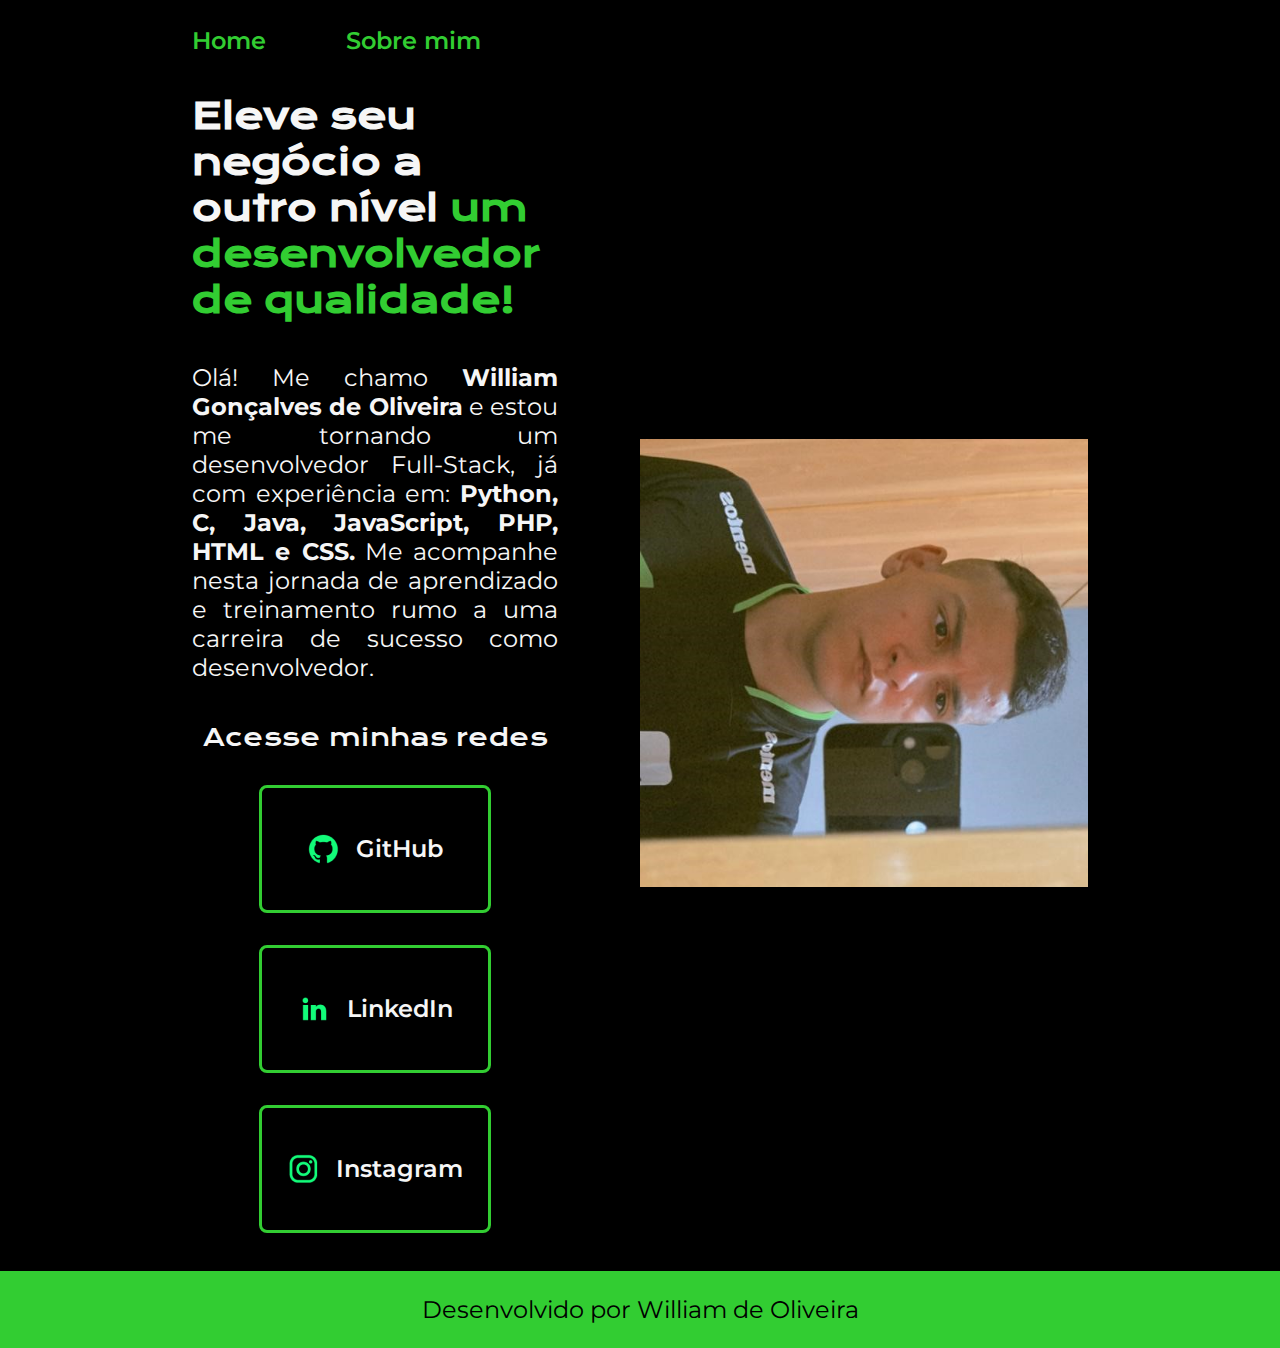
<file: html-css/index.html>
<!DOCTYPE html>
<html lang="pt-br">
    <head>
    <meta charset="UTF-8" />
    <meta http-equiv="X-UA-Compatible" content="IE-edge">
    <meta name="viewport" content="width=device-width, initial-scale=1.0">
        <title>Portfólio</title>
        <link rel="stylesheet" href="./estilos/style.css">
    </head>
    <body>
        <header class="cabecalho">
            <nav class="cabecalho__menu">
                <a class="cabecalho__menu__link" href="index.html">Home</a>
                <a class="cabecalho__menu__link" href="about.html">Sobre mim</a>
            </nav>
        </header>
            <main class="apresentacao">
                <section class="apresentacao__conteudo">
                    <h1 class="apresentacao__titulo">Eleve seu negócio a outro nível <strong class="titulo-destaque">um desenvolvedor de qualidade!</strong></h1>
                    <p class="apresentacao__texto">Olá! Me chamo <strong>William Gonçalves de Oliveira</strong> e estou me tornando um desenvolvedor Full-Stack, já com experiência em: <strong>Python, C, Java, JavaScript, PHP, HTML e CSS.</strong> Me acompanhe nesta jornada de aprendizado e treinamento rumo a uma carreira de sucesso como desenvolvedor.</p>
                    <div class="botoes">
                        <h2 class="botoes__subtitulo">Acesse minhas redes</h2>
                        <a class="botoes__links" href="https://github.com/huntzzxx"><img src="./img/github.png">GitHub </a>
                        <a class="botoes__links" href="https://www.linkedin.com/in/william-de-oliveira-409337235/"><img src="./img/linkedin.png">LinkedIn</a>
                        <a class="botoes__links" href="https://instagram.com/willeumesmo"><img src="./img/instagram.png">Instagram</a>
                    </div>
                </section>
                <img class="apresentacao__imagem" src="./img/william.jpg" alt="Foto do William">
            </main>
            <footer class="rodape">
                <p>Desenvolvido por William de Oliveira</p>
            </footer>
    </body>
</html>
</file>
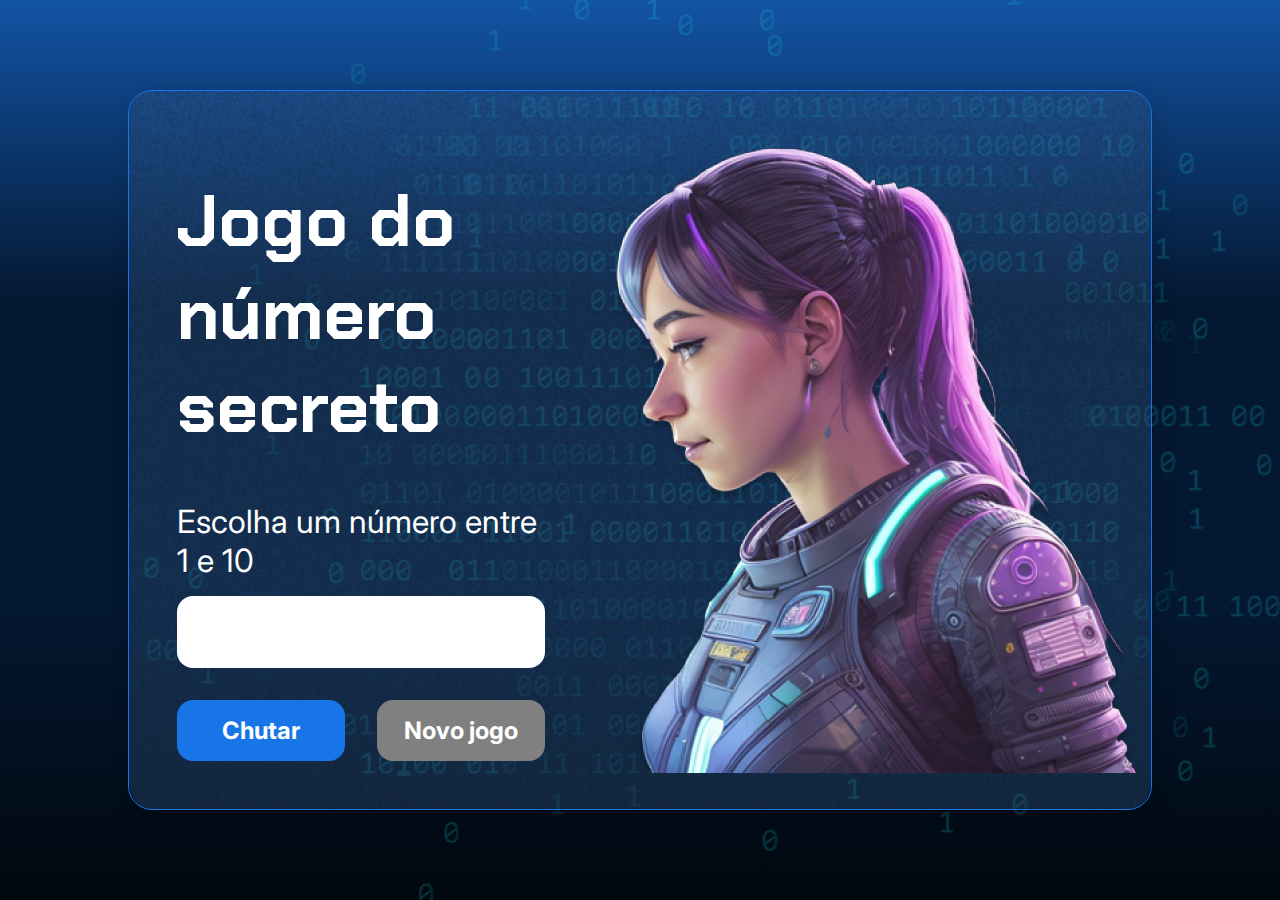
<file: numero-secreto/index.html>
<!DOCTYPE html>
<html lang="pt-br">

<head>
    <meta charset="UTF-8">
    <meta name="viewport" content="width=device-width, initial-scale=1.0">
    <script src="https://code.responsivevoice.org/responsivevoice.js"></script>
    <link rel="preconnect" href="https://fonts.googleapis.com">
    <link rel="preconnect" href="https://fonts.gstatic.com" crossorigin>
    <link href="https://fonts.googleapis.com/css2?family=Chakra+Petch:wght@700&family=Inter:wght@400;700&display=swap"
        rel="stylesheet">
    <link rel="stylesheet" href="style.css">
    <title>JS Game</title>
</head>

<body>

    <div class="container">
        <div class="container__conteudo">
            <div class="container__informacoes">
                <div class="container__texto">
                    <h1></h1>
                    <p class="texto__paragrafo"></p>
                </div>
                <input type="number" min="1" max="100" class="container__input">
                <div class="chute container__botoes">
                    <button onclick="verificarChute()" class="container__botao">Chutar</button>
                    <button onclick="reiniciarJogo()" id="reiniciar" class="container__botao" disabled>Novo jogo</button>
                </div>
            </div>
            <img src="./img/ia.png" alt="Uma pessoa olhando para a esquerda" class="container__imagem-pessoa" />
        </div>
    </div>




    <script src="app.js" defer></script>
</body>

</html>
</file>
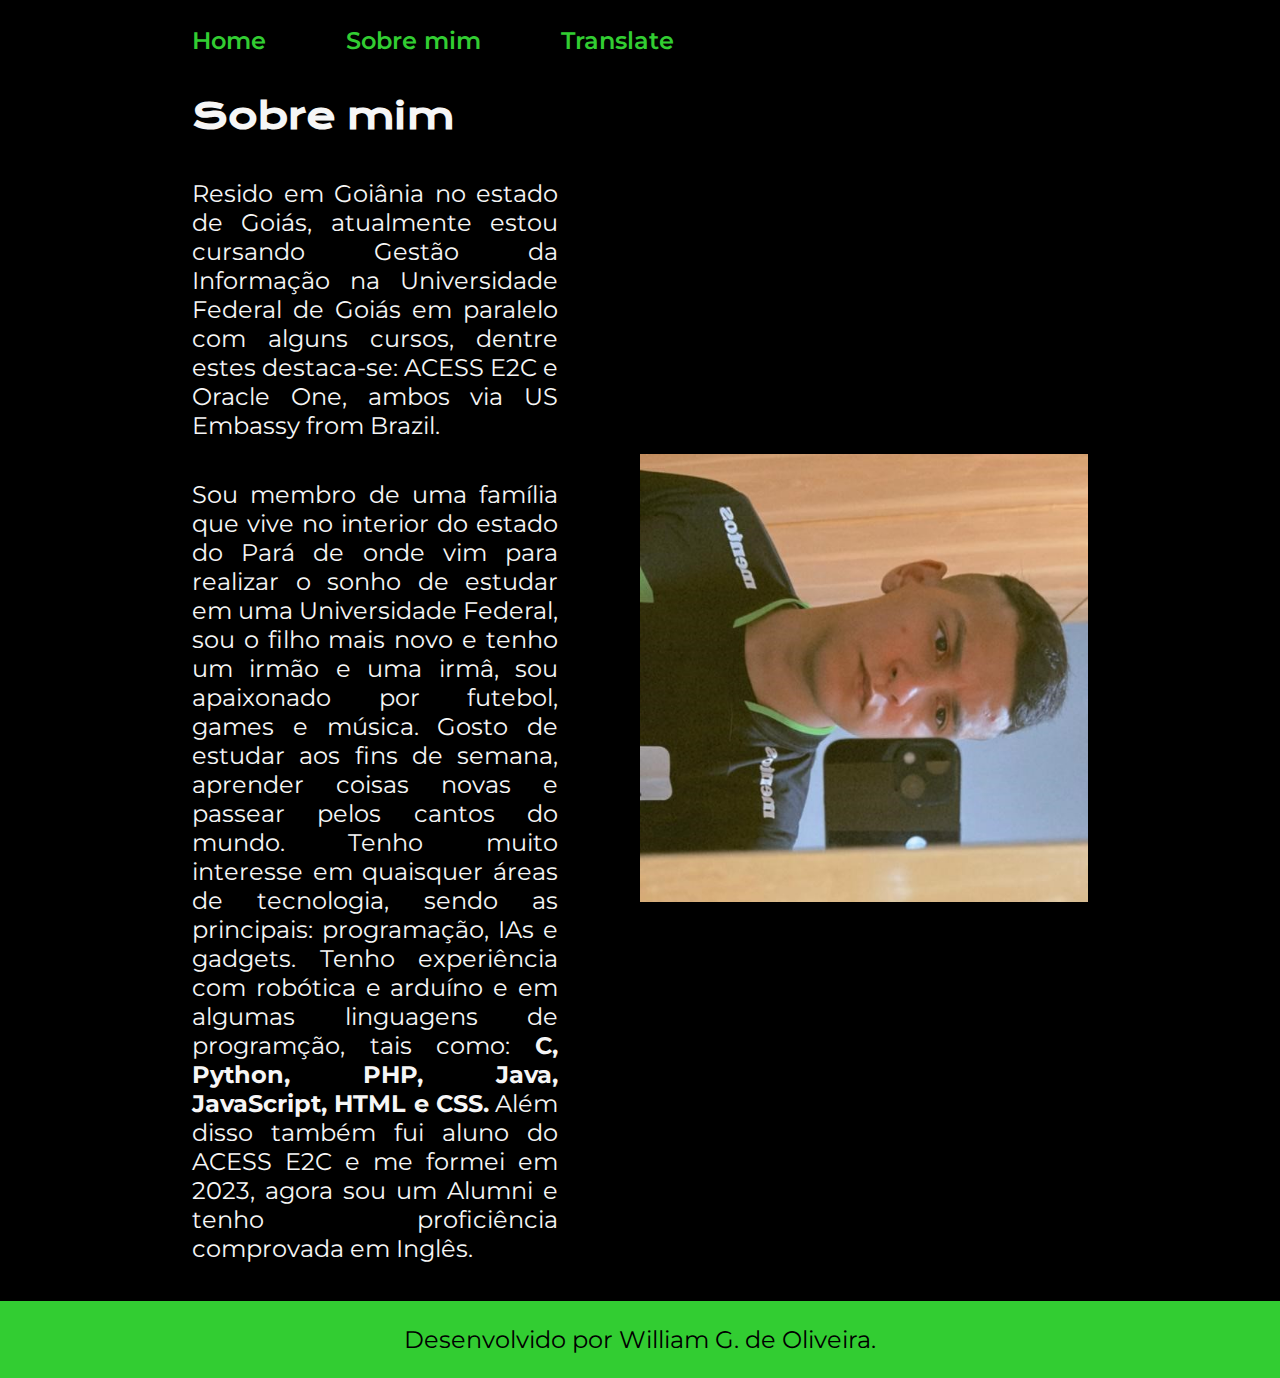
<file: html-css/about.html>
<!DOCTYPE html>
<html lang="pt-br">
<head>
    <meta charset="UTF-8">
    <meta name="viewport" content="width=device-width, initial-scale=1.0">
    <title>Sobre mim</title>
    <link rel="stylesheet" href="./estilos/style.css">
</head>
<body>
    <header class="cabecalho">
            <nav class="cabecalho__menu">
                <a class="cabecalho__menu__link" href="index.html">Home</a>
                <a class="cabecalho__menu__link" href="about.html">Sobre mim</a>
                <a class="cabecalho__menu__link" href="en_about.html">Translate</a>
            </nav>
    </header>
    <main class="apresentacao">
        <section class="apresentacao__conteudo">
            <h1 class="apresentacao__titulo">Sobre mim</h1>
            <p class="apresentacao__texto">Resido em Goiânia no estado de Goiás, atualmente estou cursando Gestão da Informação na Universidade Federal de Goiás em paralelo com alguns cursos, dentre estes destaca-se: ACESS E2C e Oracle One, ambos via US Embassy from Brazil.</p>
            <p class="apresentacao__texto">Sou membro de uma família que vive no interior do estado do Pará de onde vim para realizar o sonho de estudar em uma Universidade Federal, sou o filho mais novo e tenho um irmão e uma irmâ, sou apaixonado por futebol, games e música. Gosto de estudar aos fins de semana, aprender coisas novas e passear pelos cantos do mundo. Tenho muito interesse em quaisquer áreas de tecnologia, sendo as principais: programação, IAs e gadgets. Tenho experiência com robótica e arduíno e em algumas linguagens de programção, tais como: <strong>C, Python, PHP, Java, JavaScript, HTML e CSS.</strong> Além disso também fui aluno do ACESS E2C e me formei em 2023, agora sou um Alumni e tenho proficiência comprovada em Inglês.</p>
        </section>
        <img class="apresentacao__imagem" src="./img/william.jpg" alt="Foto do William">
    </main>
    <footer class="rodape">
        <p>Desenvolvido por William G. de Oliveira.</p>
    </footer>
</body>
</html>
</file>
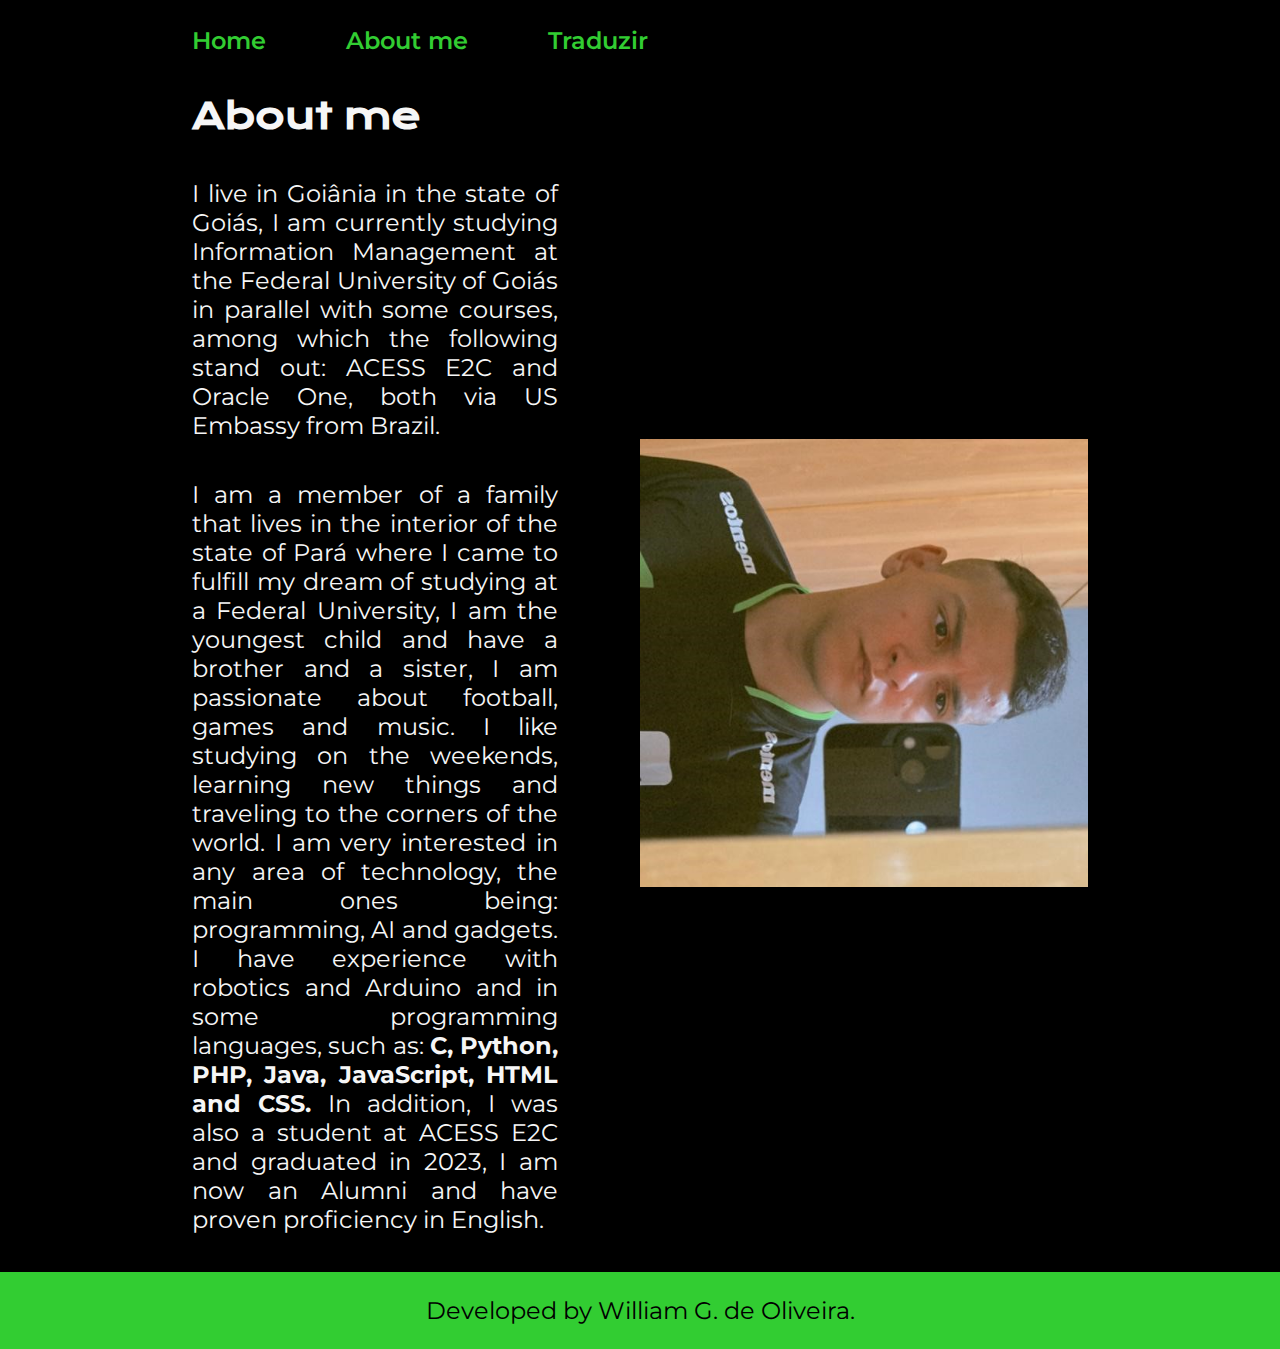
<file: html-css/en_about.html>
<!DOCTYPE html>
<html lang="en">
<head>
    <meta charset="UTF-8">
    <meta name="viewport" content="width=device-width, initial-scale=1.0">
    <title>Sobre mim</title>
    <link rel="stylesheet" href="./estilos/style.css">
</head>
<body>
    <header class="cabecalho">
            <nav class="cabecalho__menu">
                <a class="cabecalho__menu__link" href="en_index.html">Home</a>
                <a class="cabecalho__menu__link" href="en_about.html">About me</a>
                <a class="cabecalho__menu__link" href="about.html">Traduzir</a>
            </nav>
    </header>
    <main class="apresentacao">
        <section class="apresentacao__conteudo">
            <h1 class="apresentacao__titulo">About me</h1>
            <p class="apresentacao__texto">I live in Goiânia in the state of Goiás, I am currently studying Information Management at the Federal University of Goiás in parallel with some courses, among which the following stand out: ACESS E2C and Oracle One, both via US Embassy from Brazil.</p>
            <p class="apresentacao__texto">I am a member of a family that lives in the interior of the state of Pará where I came to fulfill my dream of studying at a Federal University, I am the youngest child and have a brother and a sister, I am passionate about football, games and music. I like studying on the weekends, learning new things and traveling to the corners of the world. I am very interested in any area of ​​technology, the main ones being: programming, AI and gadgets. I have experience with robotics and Arduino and in some programming languages, such as: <strong>C, Python, PHP, Java, JavaScript, HTML and CSS.</strong> In addition, I was also a student at ACESS E2C and graduated in 2023, I am now an Alumni and have proven proficiency in English.</p>
        </section>
        <img class="apresentacao__imagem" src="./img/william.jpg" alt="Foto do William">
    </main>
    <footer class="rodape">
        <p>Developed by William G. de Oliveira.</p>
    </footer>
</body>
</html>
</file>
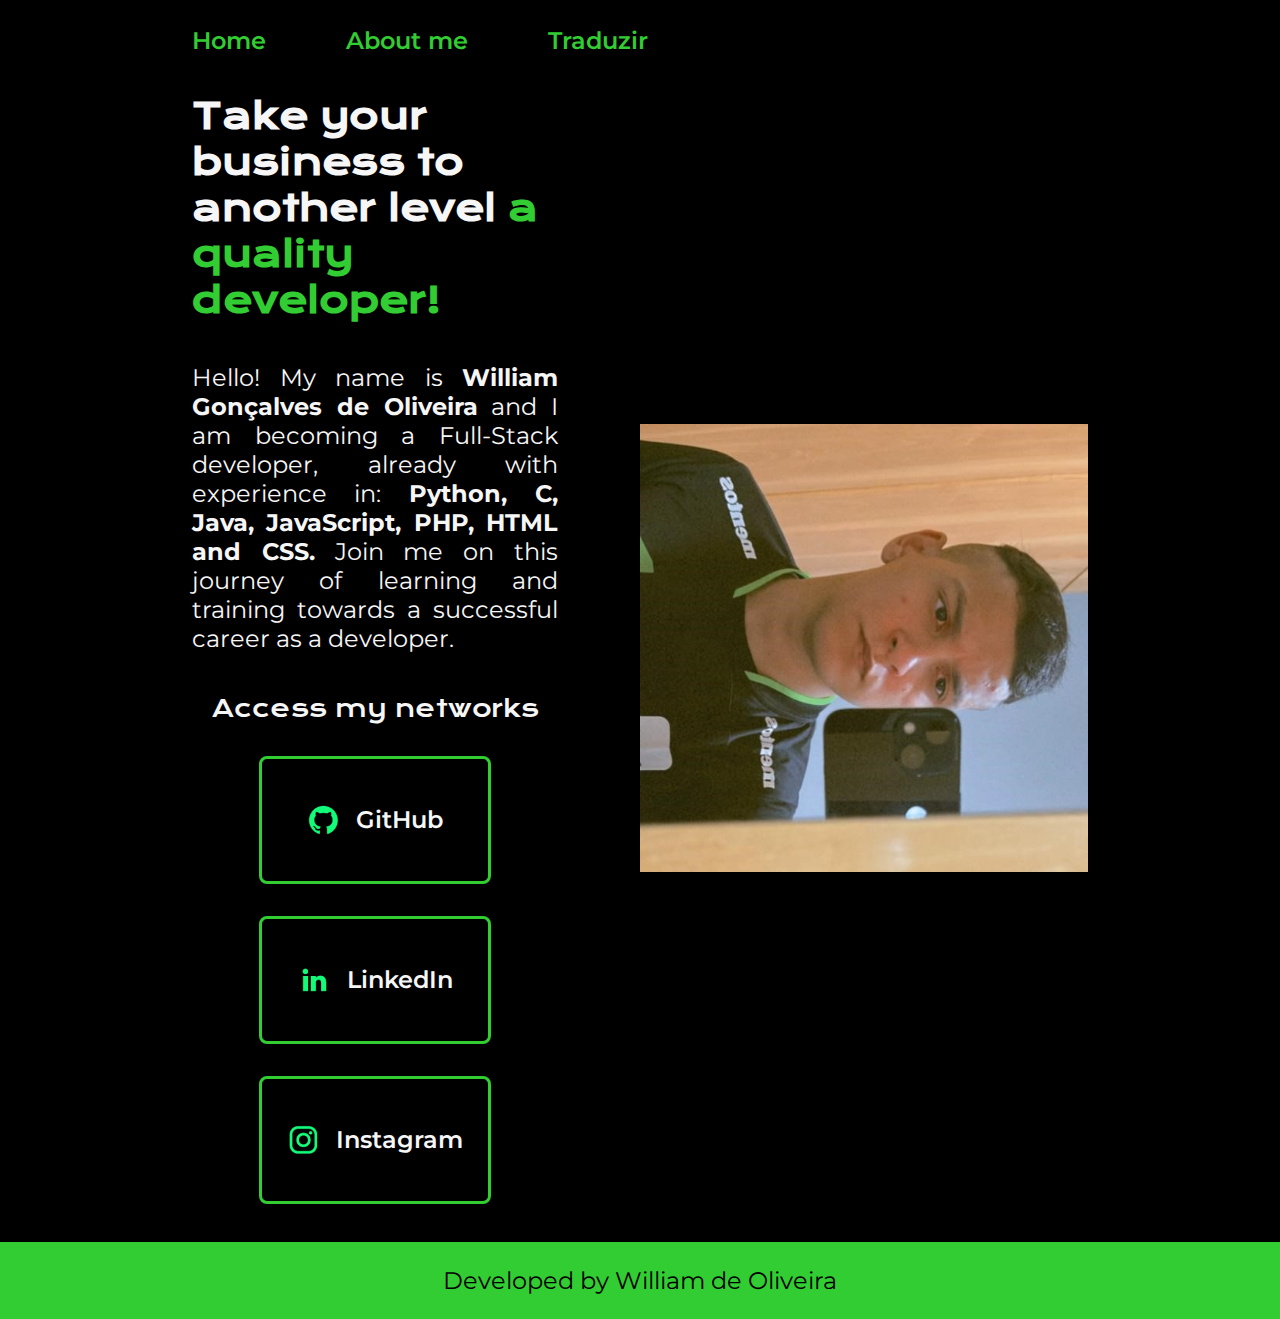
<file: html-css/en_index.html>
<!DOCTYPE html>
<html lang="en">
    <head>
    <meta charset="UTF-8" />
    <meta http-equiv="X-UA-Compatible" content="IE-edge">
    <meta name="viewport" content="width=device-width, initial-scale=1.0">
        <title>Portfólio</title>
        <link rel="stylesheet" href="./estilos/style.css">
    </head>
    <body>
        <header class="cabecalho">
            <nav class="cabecalho__menu">
                <a class="cabecalho__menu__link" href="en_index.html">Home</a>
                <a class="cabecalho__menu__link" href="en_about.html">About me</a>
                <a class="cabecalho__menu__link" href="index.html">Traduzir</a>
            </nav>
        </header>
            <main class="apresentacao">
                <section class="apresentacao__conteudo">
                    <h1 class="apresentacao__titulo">Take your business to another level <strong class="titulo-destaque">a quality developer!</strong></h1>
                    <p class="apresentacao__texto">Hello! My name is <strong>William Gonçalves de Oliveira</strong> and I am becoming a Full-Stack developer, already with experience in: <strong>Python, C, Java, JavaScript, PHP, HTML and CSS.</strong> Join me on this journey of learning and training towards a successful career as a developer.</p>
                    <div class="botoes">
                        <h2 class="botoes__subtitulo">Access my networks</h2>
                        <a class="botoes__links" href="https://github.com/huntzzxx"><img src="./img/github.png">GitHub </a>
                        <a class="botoes__links" href="https://www.linkedin.com/in/william-de-oliveira-409337235/"><img src="./img/linkedin.png">LinkedIn</a>
                        <a class="botoes__links" href="https://instagram.com/willeumesmo"><img src="./img/instagram.png">Instagram</a>
                    </div>
                </section>
                <img class="apresentacao__imagem" src="./img/william.jpg" alt="Foto do William">
            </main>
            <footer class="rodape">
                <p>Developed by William de Oliveira</p>
            </footer>
    </body>
</html>
</file>
<file: html-css/estilos/style.css>
@import url('https://fonts.googleapis.com/css2?family=Krona+One&display=swap');
  @import url('https://fonts.googleapis.com/css2?family=Krona+One&family=Montserrat&display=swap');
  @import url('https://fonts.googleapis.com/css2?family=Montserrat:wght@600&display=swap');

* {
    margin: 0;
    padding: 0;
}

body {
    /* height: 100vh; */
    box-sizing: border-box;
    background-color: #000000;
    color: #F6F6F6;
}

.cabecalho {
    padding: 2% 0 0 15%;
}

.cabecalho__menu {
    display: flex;
    gap: 80px;
}

.cabecalho__menu__link {
    font-family: 'Montserrat', 'sans-serif';
    font-size: 1.5rem;
    font-weight: 600;
    color: #32CD32;
    text-decoration: none;
}

.apresentacao {
    margin: 3% 15%;
    display: flex;
    align-items: center;
    gap: 82px;
}

.apresentacao__titulo {
    font-size: 2.25rem;
    font-family: 'Krona One', 'sans-serif';
    text-align: left;
}

.titulo-destaque {
    color: #32CD32;
}

.apresentacao__conteudo {
    width: 50%;
    display: flex;
    flex-direction: column;
    gap: 40px;
}

.apresentacao__texto {
    text-align: justify;
    font-size: 1.5rem;
    font-family: 'Montserrat', 'sans-serif';
}

.botoes {
    display: flex;
    align-items: center;
    justify-content: space-between;
    flex-direction: column;
    gap: 32px;
}

.botoes__subtitulo {
    font-family: 'Krona One', 'sans-serif';
    font-weight: 400;
    font-size: 1.5rem;
}

.botoes__links {
    border: 3px solid #32CD32;
    display: flex;
    justify-content: center;
    gap: 16px;
    align-items: center;
    text-align: center;
    font-family: 'Montserrat', 'sans-serif';
    font-size: 1.5rem;
    font-weight: 600;
    /* background-color: #22D4FD; */
    width: 50%;
    height: 79px;
    border-radius: 8px;
    padding: 21.5px;
    text-decoration: none;
    color: #F6F6F6;
}

.botoes__links:hover {
    background-color: #272727;
}

.apresentacao__imagem {
    width: 50%;
}

.rodape {
    padding: 24px;
    text-align: center;
    color: #000000;
    background-color: #32CD32;
    font-family: 'Montserrat', 'sans-serif';
    font-weight: 400;
    font-size: 1.5rem;
}

@media (max-width: 1200px) {
    .cabecalho {
        padding: 15%;
    }
    .cabecalho__menu {
        justify-content: center;
        align-items: center;
        text-align: center;
        gap: 40px;
    }
    .apresentacao {
        flex-direction: column-reverse;
        padding: 5%;
    }
    .apresentacao__titulo {
        font-size: 2rem;
    }
    .apresentacao__conteudo {
        width: 143%;
    }
    .botoes__links {
        width: 70%;
    }
}
</file>
<file: numero-secreto/style.css>
* {
    box-sizing: border-box;
    margin: 0;
    padding: 0;
    color: white;
}

body {
    background: linear-gradient(#1354A5 0%, #041832 33.33%, #041832 66.67%, #01080E 100%);
    height: 100vh;
    display: flex;
    align-items: center;
    justify-content: center;
}


body::before {
    background-image: url("img/code.png");
    background-repeat: no-repeat;
    background-position: right;
    content: "";
    display: block;
    position: absolute;
    width: 100%;
    height: 100%;
    opacity: 0.4;
}

.container {
    width: 80%;
    height: 80%;
    display: flex;
    align-items: center;
    justify-content: space-between;
    border-radius: 24px;
    border: 1px solid #1875E8;
    box-shadow: 4px 4px 20px 0px rgba(1, 8, 14, 0.15);
    background-image: url("img/Ruido.png");
    background-size: 100% 100%;
    position: relative;
}


.container__conteudo {
    display: flex;
    align-items: center;
    position: absolute;
    bottom: 0;
}

.container__informacoes {
    flex: 1;
    padding: 3rem;
}

.container__botao {
    border-radius: 16px;
    background: #1875E8;
    padding: 16px 24px;
    width: 100%;
    font-size: 24px;
    font-weight: 700;
    border: none;
    margin-top: 2rem;
}

.container__texto {
    margin: 16px 0 16px 0;
}

.container__texto-azul {
    color: #1875E8;
}

.container__input {
    width: 100%;
    height: 72px;
    border-radius: 16px;
    background-color: #FFF;
    border: none;
    color: #1875E8;
    padding: 2rem;
    font-size: 24px;
    font-weight: 700;
    font-family: 'Inter', sans-serif;
}

.container__botoes {
    display: flex;
    gap: 2em;
}

h1 {
    font-family: 'Chakra Petch', sans-serif;
    font-size: 72px;
    padding-bottom: 3rem;
}

p,
button {
    font-family: 'Inter', sans-serif;
}

.texto__paragrafo {
    font-size: 32px;
    font-weight: 400;
}

button:disabled {
    background-color: gray;
}

@media screen and (max-width: 1250px) {

    h1 {
        font-size: 50px;
    }

    .container__botao {
        font-size: 16px;
    }


    .texto__paragrafo {
        font-size: 24px;
    }

    .container__imagem-pessoa {
        display: none;
    }

    .container__conteudo {
        display: block;
        position: inherit;
    }

    .container__informacoes {
        padding: 1rem
    }
}
</file>
